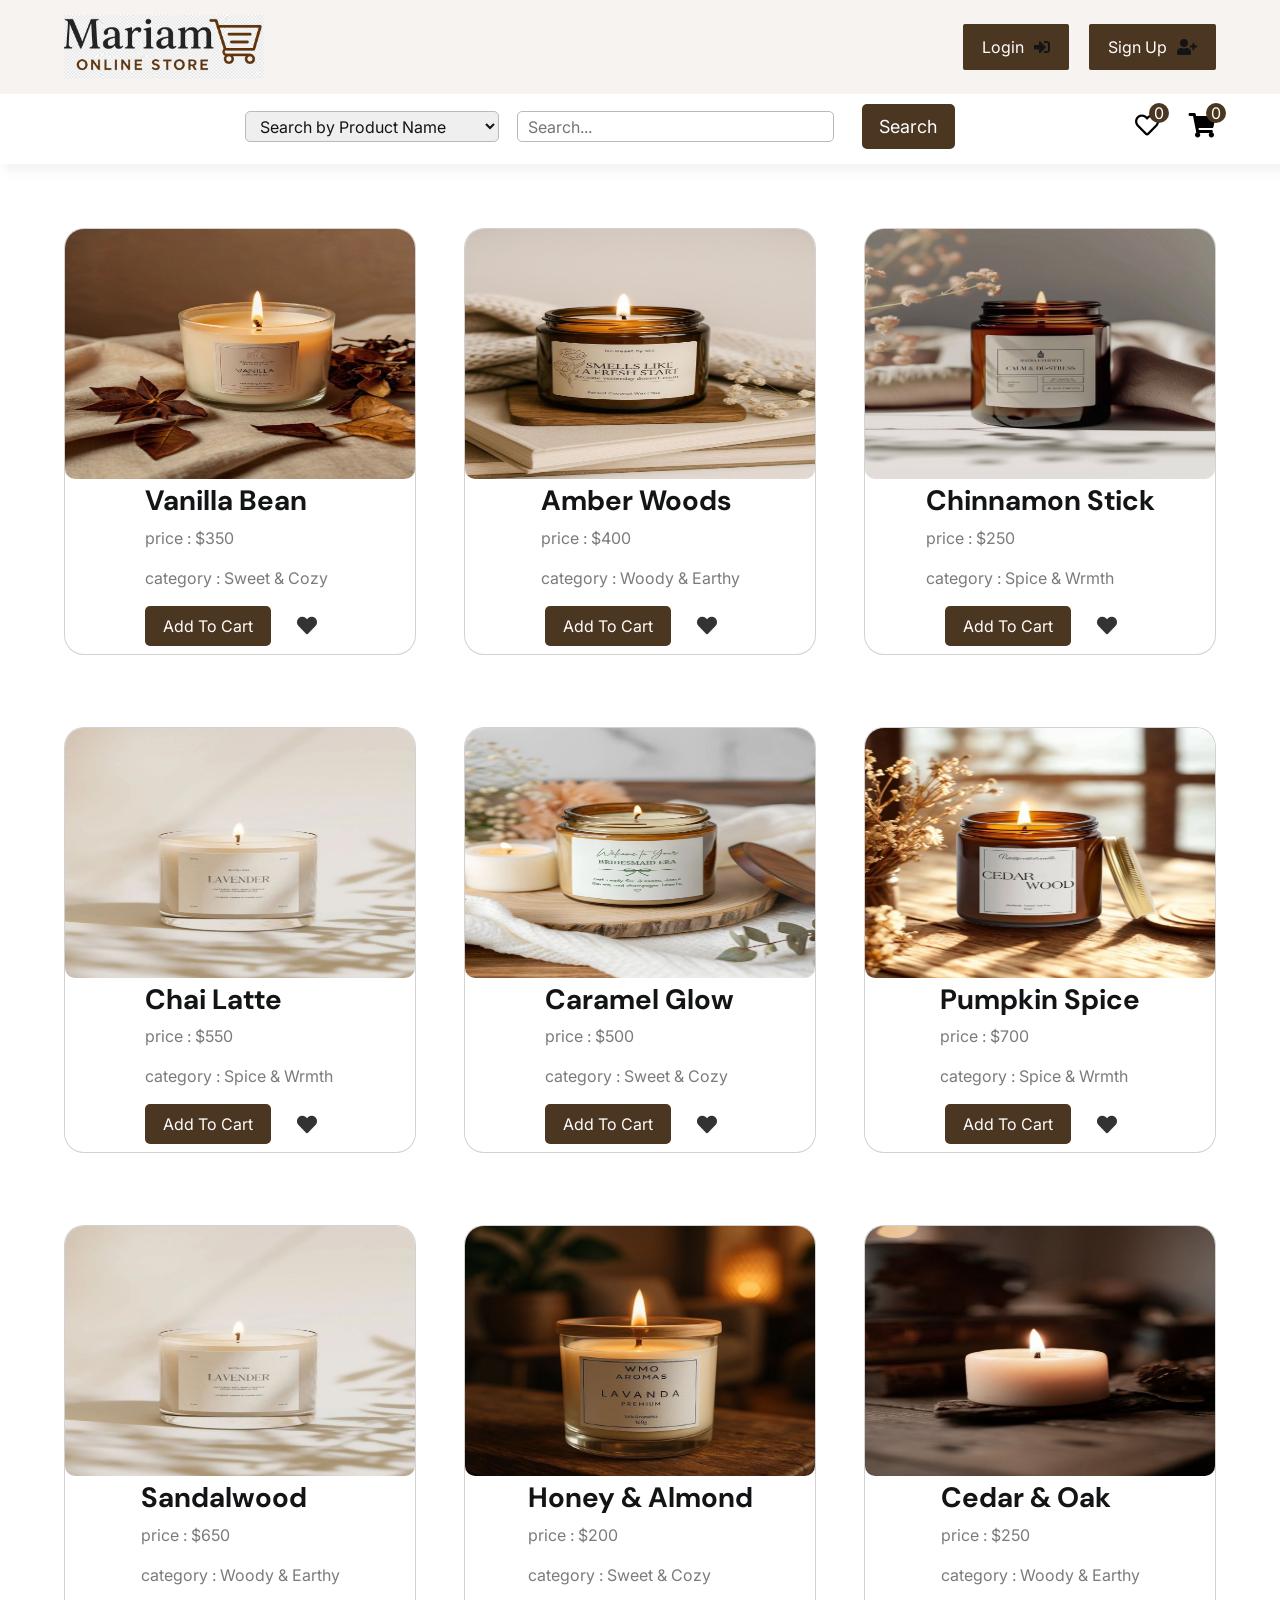
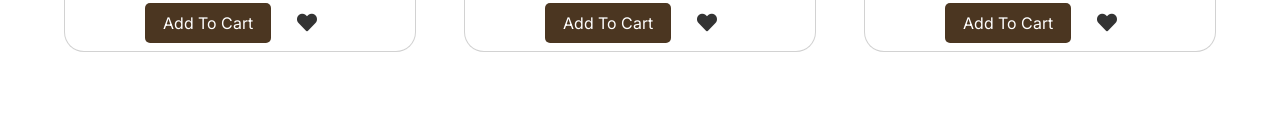
<file: index.html>
<!DOCTYPE html>
<html lang="en">
<head>
    <meta charset="UTF-8">
    <meta name="viewport" content="width=device-width, initial-scale=1.0">
    <title>Mariam || Online Store</title>
    <link href="https://cdn.jsdelivr.net/npm/bootstrap@5.0.2/dist/css/bootstrap.min.css" rel="stylesheet" crossorigin="anonymous"/>
    <link rel="stylesheet" href="css/style.css"/>
    <link rel="stylesheet" href="css/all.css"/>
</head>
<body>

<!-- Cart -->
<div class="cart">
    <div class="top_cart">
        <h3>Cart Item: <span class="count_item_cart">0</span></h3>
        <span onclick="open_close_cart()" class="close_cart"><i class="far fa-times-circle"></i></span>
    </div>
    <div class="items_in_cart" id="cart_items"></div>
    <div class="bottom_cart">
        <div class="total">
            <p class="subtotal">Subtotal</p>
            <p class="price_cart_total">$0</p>
        </div>
        <div class="button_cart">
            <a href="checkout.html" class="btn_cart btn" style="width: 120px;">Checkout</a>
            <span onclick="open_close_cart()" class="btn_car trans_bg btn">Shop More</span>
        </div>
    </div>
</div>

<!-- Header -->
<header>
    <div class="top_header">
        <div class="container" style="background-color: #f6f3f1;">
            <a href="#" class="logo"><img src="images/logo2.jpg" alt="" height="200px" width="200px"/></a>
            <div class="login_signup btns">
                <a href="login.html" class="btn" id="login_btn">Login <i class="fas fa-sign-in-alt"></i></a>
                <span id="welcome" style="display:none; font-weight: bold;"> Hello , <span id="user_name"></span></span>
                <a href="register.html" class="btn">Sign up <i class="fas fa-user-plus"></i></a>
            </div>
        </div>
    </div>
    <div class="bottom_header">
        <div class="container">
            <form action="" class="_box" onsubmit="return false;">
                <div class="search_box d-flex gap-2">
                    <select id="category" name="category">
                        <option value="Search by Product Name">Search by Product Name</option>
                        <option value="Search by category">Search by category</option>
                    </select>
                    <input type="text" id="searchInput" name="search" placeholder="Search..." required/>
                    <button type="submit">Search</button>
                </div>
            </form>
            <div class="header_icons">
                <div class="icon"><a href="#"><i class="far fa-heart"></i><span class="count count_favourit">0</span></a></div>
                <div onclick="open_close_cart()" class="icon"><a href="#"><i class="fas fa-shopping-cart"></i><span class="count count_item_header">0</span></a></div>
            </div>
        </div>
    </div>
</header>

<!-- Products Container -->
<div class="container py-5">
    <div class="row justify-content-center g-5 con">
        <!-- JS سيقوم برسم المنتجات هنا -->
    </div>
</div>

<script src="https://cdn.jsdelivr.net/npm/@popperjs/core@2.9.2/dist/umd/popper.min.js"></script>
<script src="https://cdn.jsdelivr.net/npm/bootstrap@5.0.2/dist/js/bootstrap.min.js"></script>
<script src="js/main.js"></script>
<!-- <script src="js/checkout.js"></script> -->
</body>
</html>
</file>
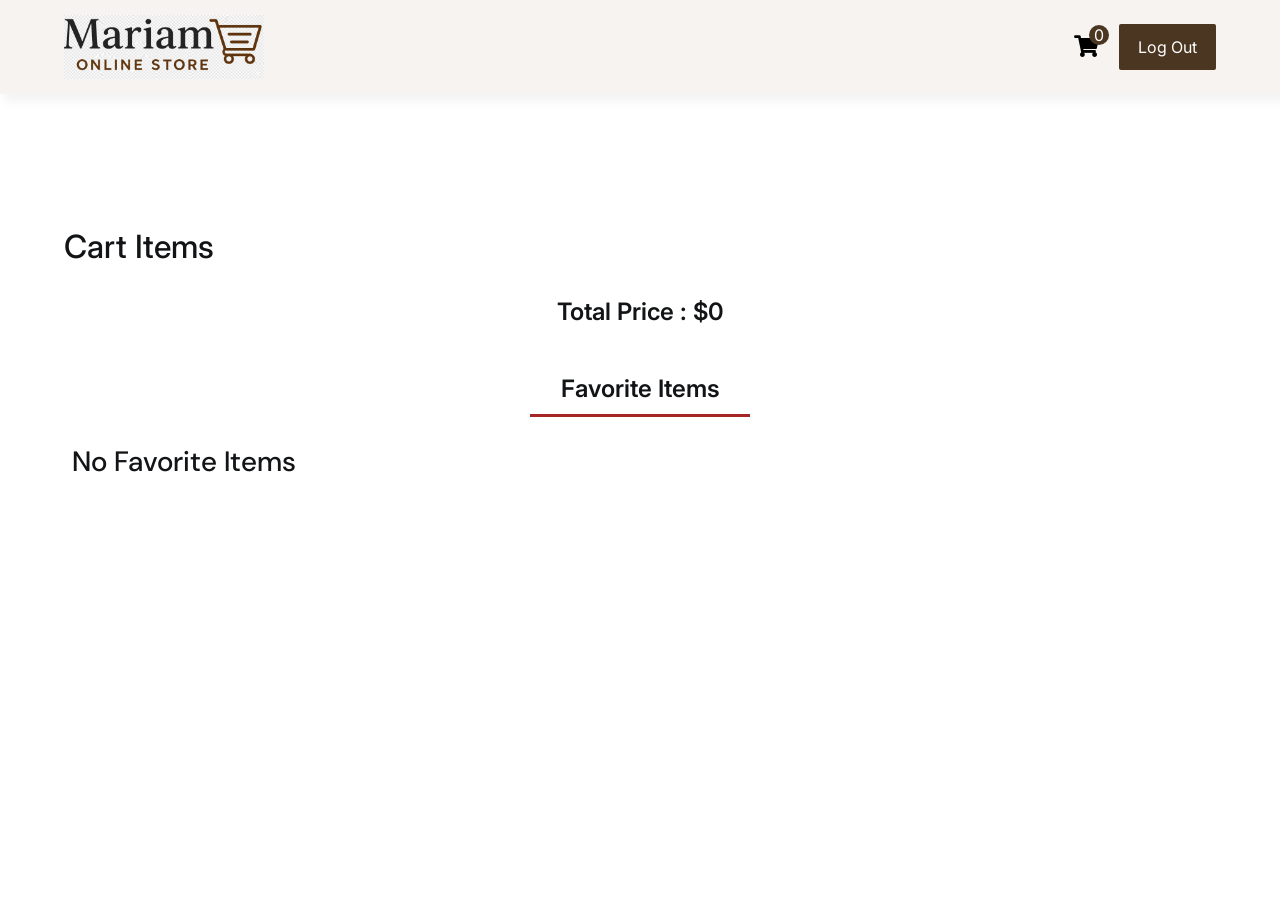
<file: checkout.html>
<!DOCTYPE html>
<html lang="en">
<head>
<meta charset="UTF-8">
<meta name="viewport" content="width=device-width, initial-scale=1.0">
<title>Mariam || Checkout</title>
<link href="https://cdn.jsdelivr.net/npm/bootstrap@5.0.2/dist/css/bootstrap.min.css" rel="stylesheet" crossorigin="anonymous"/>
<link rel="stylesheet" href="css/style.css"/>
<link rel="stylesheet" href="css/all.css"/>
</head>
<body>

<header>
    <div class="top_header">
        <div class="container" style="background-color: #f6f3f1;">
            <a href="index.html" class="logo"><img src="images/logo2.jpg" alt="" height="200px" width="200px"/></a>
            <div class="login_signup btns">
                <!-- <a href="login.html" class="btn" id="login_btn">Login <i class="fas fa-sign-in-alt"></i></a> -->
                <span id="welcome" style="display:none; font-weight:bold;">Hi <span id="user_name"></span></span>
                <div onclick="open_close_cart()" class="icon"><a href="#"><i class="fas fa-shopping-cart"></i><span class="count count_item_header">0</span></a></div>
                <a href="index.html" class="btn log_out">Log Out</a>
            </div>
        </div>
    </div>
</header>

<!-- Cart Products -->
<div class="container mt-5">
    <h2>Cart Items</h2>
    <div class="row cart_products con"></div>
    <h2 class="total_price mt-4">Total Price : $0</h2>
</div>

<!-- Favorite Items -->
<div class="container mt-5">
    <h2 class="favourite_itemes">Favorite Items</h2>
    <div id="favorites_container" class="row scroll d-flex flex-row gap-4 p-2"></div>
</div>

<script src="https://cdn.jsdelivr.net/npm/@popperjs/core@2.9.2/dist/umd/popper.min.js"></script>
<script src="https://cdn.jsdelivr.net/npm/bootstrap@5.0.2/dist/js/bootstrap.min.js"></script>
<script src="js/checkout.js"></script>
</body>
</html>
</file>
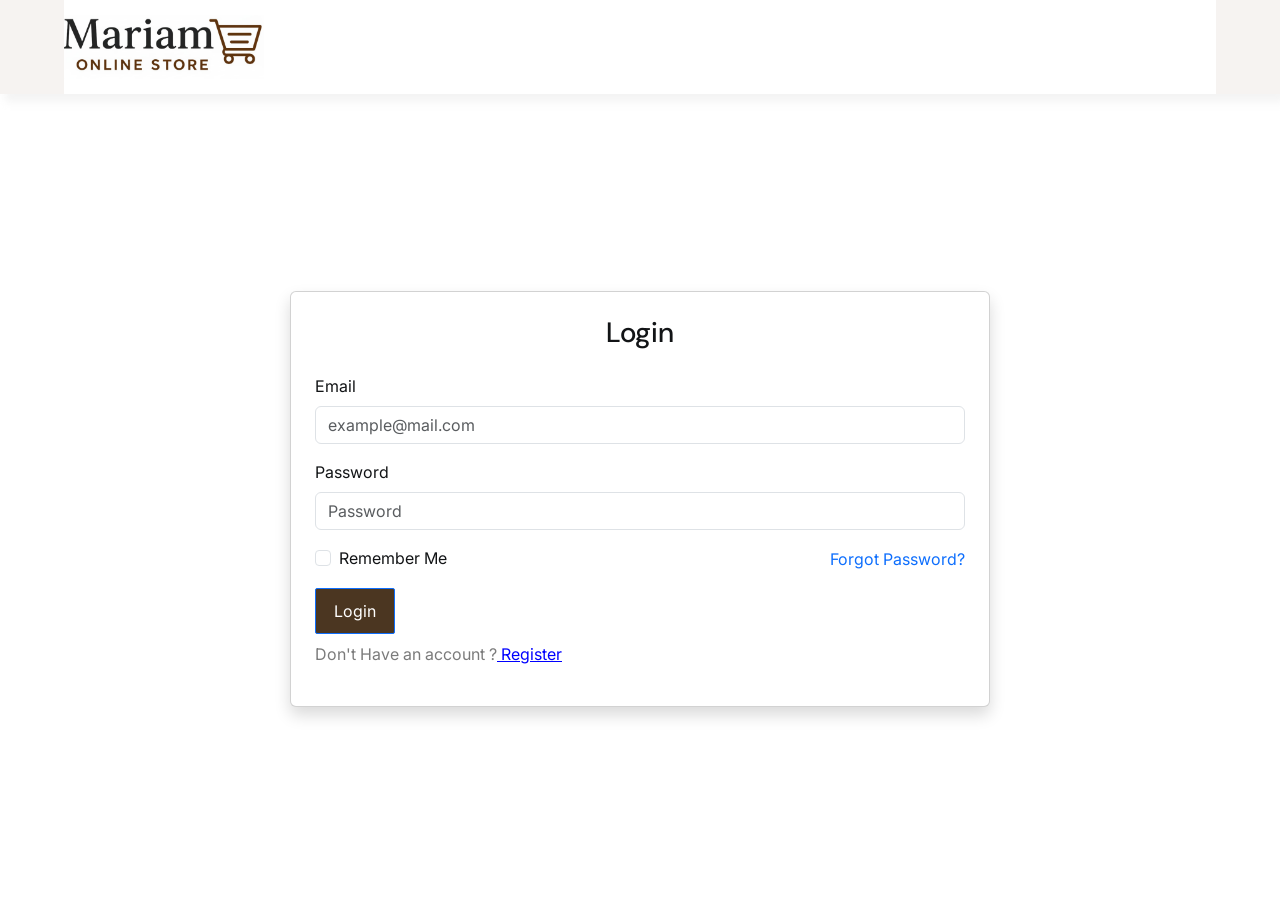
<file: login.html>
<!DOCTYPE html>
<html lang="en">
<head>
    <meta charset="UTF-8">
    <meta name="viewport" content="width=device-width, initial-scale=1.0">
    <title> Mariam || login </title>
       <link
      href="https://cdn.jsdelivr.net/npm/bootstrap@5.0.2/dist/css/bootstrap.min.css"
      rel="stylesheet"
      integrity="sha384-EVSTQN3/azprG1Anm3QDgpJLIm9Nao0Yz1ztcQTwFspd3yD65VohhpuuCOmLASjC"
      crossorigin="anonymous"
    />
    <link rel="stylesheet" href="css/style.css" />
    <link rel="stylesheet" href="css/all.css" />
</head>
<body >
    <!-- //////////////////////////////////////////// -->
          <header>
      <div class="top_header" style="  box-shadow: 5px 8px 8px #d1d1d13b;
">
        <div class="container">
          <a href="#" class="logo">
            <img src="images/logo3.jpg" alt="" height="200px" width="200px"/>
         </a>

        
          <!-- _box  -->

          <!-- login_signup  -->

            <!-- icon  -->
          </div>
          <!-- header_icons  -->
        </div>
        <!-- container  -->
      </div>
      <!-- top_header  -->
  <!-- //////////////////////////////////// -->
    <div class="d-flex justify-content-center align-items-center vh-100">
    <div class="card p-4 shadow" style="min-width: 350px; max-width: 700px; width: 100%; margin-top: -90px;">
      <h3 class="text-center mb-4">Login</h3>

      <form>
        <div class="mb-3">
          <label for="loginEmail" class="form-label">Email</label>
          <input type="email" class="form-control" id="loginEmail" placeholder="example@mail.com">
        </div>

        <div class="mb-3">
          <label for="loginPassword" class="form-label">Password</label>
          <input type="password" class="form-control" id="loginPassword" placeholder="Password">
        </div>

        <div class="d-flex justify-content-between align-items-center mb-3">
          <div class="form-check">
            <input class="form-check-input" type="checkbox" id="rememberMe">
            <label class="form-check-label" for="rememberMe">
              Remember Me
            </label>
          </div>
          <a href="#" class="text-decoration-none">Forgot Password?</a>
        </div>

        <button id="login" type="submit" class="btn btn-primary">Login</button>
        <p class="mt-2"> Don't Have an account ?<a href="register.html" style="color: blue;"> Register </a></p>
      </form>
    </div>
  </div>

    <!-- ////////////////////////// -->
 <script src="https://cdn.jsdelivr.net/npm/jquery@3.5.1/dist/jquery.slim.min.js"></script>
<script src="https://cdn.jsdelivr.net/npm/popper.js@1.16.1/dist/umd/popper.min.js"></script>
<script src="https://cdn.jsdelivr.net/npm/bootstrap@4.6.1/dist/js/bootstrap.bundle.min.js"></script>
<script src="js/login.js"></script>
</body>
</html>
</file>
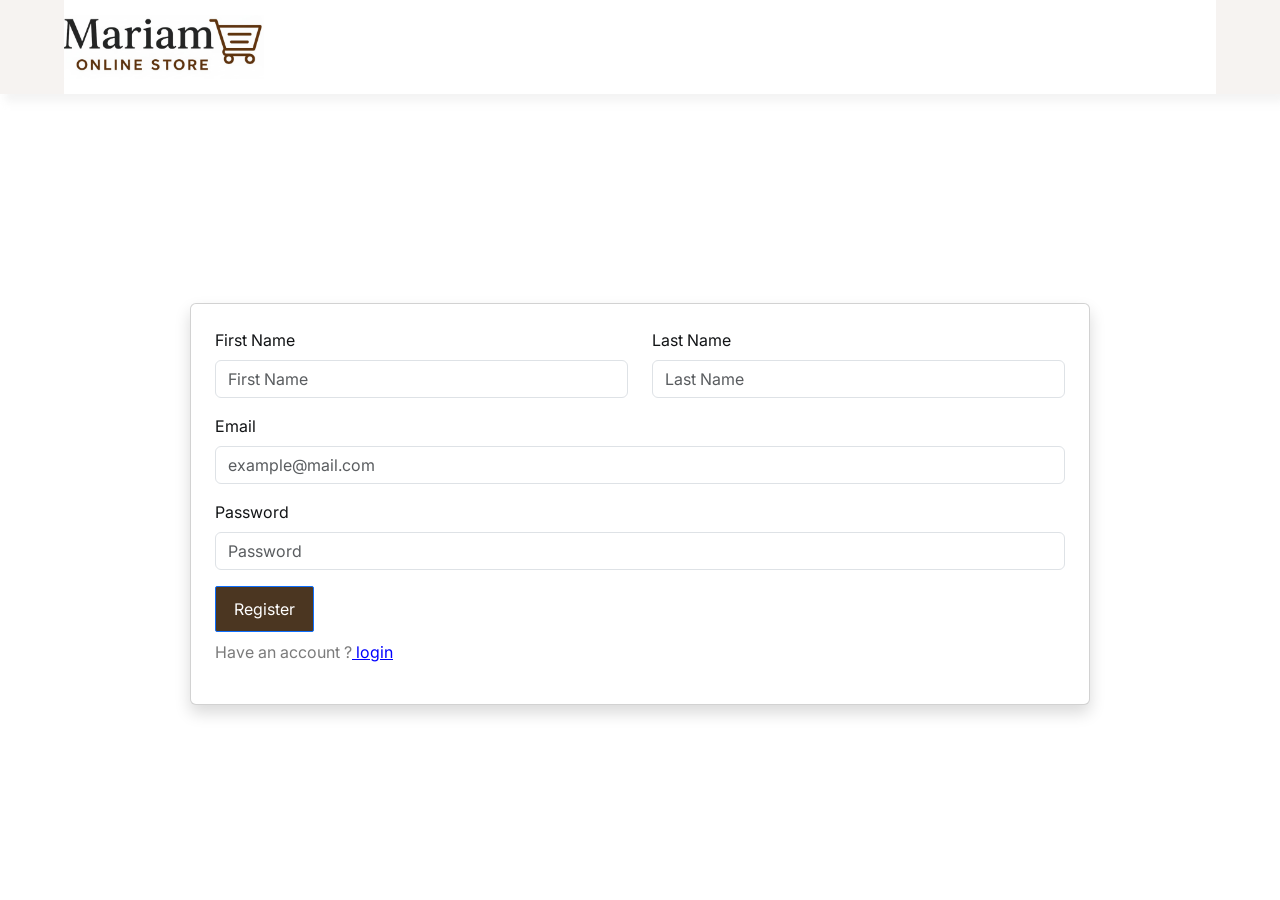
<file: register.html>
<!DOCTYPE html>
<html lang="en">
<head>
    <meta charset="UTF-8">
    <meta name="viewport" content="width=device-width, initial-scale=1.0">
    <title> Mariam || Register </title>
       <link
      href="https://cdn.jsdelivr.net/npm/bootstrap@5.0.2/dist/css/bootstrap.min.css"
      rel="stylesheet"
      integrity="sha384-EVSTQN3/azprG1Anm3QDgpJLIm9Nao0Yz1ztcQTwFspd3yD65VohhpuuCOmLASjC"
      crossorigin="anonymous"
    />
    <link rel="stylesheet" href="css/style.css" />
    <link rel="stylesheet" href="css/all.css" />
</head>
<body>
    <!-- //////////////////////////////////////////// -->
          <header>
      <div class="top_header" style="  box-shadow: 5px 8px 8px #d1d1d13b;
">
        <div class="container">
          <a href="#" class="logo">
            <img src="images/logo3.jpg" alt="" height="200px" width="200px"/>
         </a>

            <!-- icon  -->
          </div>
          <!-- header_icons  -->
        </div>
        <!-- container  -->
      </div>
      <!-- top_header  -->
       <!-- ////////////////////////////////////// -->
         <div class="d-flex justify-content-center align-items-center vh-100">
    <div class="card p-4  shadow" style="min-width: 700px; max-width: 900px; width: 100%; margin-top: -80px;">
      <!-- <h3 class="text-center mb-4">Sign Up</h3> -->
      <form>
        <div class="row mb-3">
          <div class="col">
            <label for="firstName" class="form-label">First Name</label>
            <input type="text" class="form-control" id="firstName" placeholder="First Name">
          </div>
          <div class="col">
            <label for="lastName" class="form-label">Last Name</label>
            <input type="text" class="form-control" id="lastName" placeholder="Last Name">
          </div>
        </div>
        <div class="mb-3">
          <label for="email" class="form-label">Email</label>
          <input type="email" class="form-control" id="email" placeholder="example@mail.com">
        </div>
        <div class="mb-3">
          <label for="password" class="form-label">Password</label>
          <input type="password" class="form-control" id="password" placeholder="Password">
        </div>
        <button id="sign_up" type="submit" class="btn btn-primary">Register</button>
        <p class="mt-2">Have an account ?<a href="login.html" style="color: blue;"> login </a></p>
      </form>
    </div>
  </div>


    <!-- ////////////////////////// -->
<script src="https://cdn.jsdelivr.net/npm/jquery@3.5.1/dist/jquery.slim.min.js"></script>
<script src="https://cdn.jsdelivr.net/npm/popper.js@1.16.1/dist/umd/popper.min.js"></script>
<script src="https://cdn.jsdelivr.net/npm/bootstrap@4.6.1/dist/js/bootstrap.bundle.min.js"></script>
<script src="js/register.js"></script>
</body>
</html>
</file>
<file: css/style.css>
@import url('https://fonts.googleapis.com/css2?family=DM+Sans:ital,opsz,wght@0,9..40,100..1000;1,9..40,100..1000&family=Inter:ital,opsz,wght@0,14..32,100..900;1,14..32,100..900&display=swap');
/* لإزالة أي مسافات افتراضية من الصفحة */
* {
  margin: 0;
  padding: 0;
  box-sizing: border-box;
  list-style: none;
  text-decoration: none;
  font-family: "Inter" , sans-serif;
  color: #121416;
}

/* تأكيد إن الصفحة نفسها مافيهاش فراغ */
html, body {
  margin: 0;
  padding: 0;
  height: 100%;
}
body{
  padding-top: 180px;
   list-style: none;
  text-decoration: none;
  /* padding: 0;
  margin: 0; */
}
/* إزالة أي مسافة من الهيدر أو العناصر اللي فوق */
header, .top_header, .container {
  margin: 0;
  padding: 0;
}
header, .top_header{
    background-color: #f6f3f1;
    z-index: 20000;
}
header, .top_header .container{
    background-color: #f6f3f1;
}
/* إصلاح سلوك الصورة */
img {
  max-width: 100%;
  height: auto;
}
input ,select ,button{
  border: none;
  outline: none;
}
.btns{
  display: flex;
  align-items: center;
  gap: 20px;
}
.btn{
  padding: 10px 18px;
  text-transform: capitalize;
  border-radius: 2px;
  cursor: pointer;
 background-color: #4b3621;
  color: #fff;
  display: flex;
  align-items: center;
  gap: 10px;
  transition: .3s;
}
.btn:hover{
  scale: 1.1;
}
p{
color:#7b7b7b;
}
h1,h1,h3,h4,h5,h6{
  color: #121416;
  font-family: "DM sans",sans-serif;
}
.container{
  width: 90%;
  margin: auto;
  max-width: 1350px;
}
@media( max-width: 1350px){
.container{
  width: 90%;
 }
}
/*start header*/
header{
  background-color: #fff;
  top: 0;
  right: 0;
  left: 0;
  position: fixed;
  box-shadow: 5px 8px 8px #d1d1d13b;
  z-index: 10;}
header .top_header .container{
  display: flex;
  align-items: center;
  justify-content: space-between;
  padding: 15px 0;
  background-color: #fff;
}
._box{
  display: flex;
}
header .bottom_header .search_box{
  width: 700px;
  display: flex;
  align-items: center;
  border-radius: 2px;
  margin-left: 10px;
  justify-content: center;
  /* background-color: #fff5f5; */
}
.search_box select{
    border: 2px solid #b9b9b9;
}
header .top_header .search_box input{
  height: 100px;
  width: 600px;
  padding: 5px 15px 5px 10px;
  border: 2px solid #b9b9b9;
  /* background-color:#fff5f5 ; */
}
header .bottom_header .search_box .select_box{
  position: relative;
  
}
header  .search_box .select_box::after{
  content: "";
  position: absolute;
  top: 50%;
  transform: translateY(-50%);
  right: 0;
  width: 2px;
  height: 70%;
  background-color: #b9b9b9;
}
header .bottom_header .search_box select{
  height: 55px;
  width: 270px;
  outline: none;
  border: none;
  /* background-color:#fff5f5 ; */
  font-size: 16px;
  cursor: pointer;
  padding-left: 10px;
  margin-right: 10px;
}
header .search_box select option{
  font-size: 15px;
}
header .bottom_header .search_box  button{
  height: 45px;
  width: 210px;
  /* background-color: #e98441; */
  font-size: 18px;
  cursor: pointer;
  margin-left: 20px;
}
header .bottom_header .search_box  button i{
  color: #fff;
}
header .bottom_header .header_icons {
display: flex;
gap: 30px;
}
header .bottom_header .header_icons .icon {
  position: relative;
  cursor: pointer;
}
header .bottom_header .header_icons .icon i{
  font-size: 24px;
}
header .bottom_header .header_icons .icon .count{
position: absolute;
top: -10px;
right: -10px;
width: 20px;
height: 20px;
text-align: center;
line-height: 20px;/* بتكون نفس الطول عشان يتوسطن في النص بلظبط*/
color: #fff;
background-color: #4b3621;
border-radius: 100%;
}
.icon i{
  color: black;
}
/* bottom header */
.category_btn i{
  color: #fff;
}
header .bottom_header{
  /* background-color: #b9b9b9; */
  height: 70px;
}
header .bottom_header .container{
    display: flex;
  align-items: center;
  justify-content: space-between;
  padding-top: 10px;
}
header .bottom_header nav{
  display: flex;
  align-items: center;
  gap: 50px;
  height: 60px;

}
header .bottom_header .category_nav{
  width: 220px;
  position: relative;
  height: 100%;
}
header .bottom_header .category_nav .category_btn{
  height:100%;
  width: 100%;
  border-radius: 0;
  justify-content: space-between;
  display: flex;
  align-items: center;
  padding: 0 15px;
  cursor: pointer;
  background-color: #e98441;
}
header .bottom_header .category_nav .category_nav_list{
  position: absolute;
  top: 100%;
  left: 0;
  width: 100%;
  background-color: #fff;
  border: 1px solid #999;
  display: flex;
  flex-direction: column;
  border-top: 0;
  clip-path: polygon(0 0 ,100% 0, 100% 0 ,0 0);
  transition: .03s ease-in-out;
}
header .bottom_header .category_nav .category_nav_list.active{
  clip-path: polygon(0 0 ,100% 0, 100% 100% ,0 100%);
    transition: .03s ease-in-out;
}
header .bottom_header .category_nav .category_nav_list a{
  padding: 14px;
  border-bottom: 1px solid #999 ;
  font-size: 14px;
  color: #121416;
}
header .bottom_header .category_nav .category_nav_list a:last-child{
  border-bottom: 0;
}
header .bottom_header .category_nav .category_nav_list a:hover{
  background-color: #d0d0d0;
}

header .bottom_header .category_nav .category_btn p{
  color: #fff;
  font-weight: 600px;
  font-size: 15px;
}
header .bottom_header .category_nav .category_btn{
  color: #fff;
}
header .bottom_header .nav_links{
  display: flex;
  gap: 35px;

}
header .bottom_header .nav_links li a{
  transition: .3s;
  color: #121416;
}
header .bottom_header .nav_links li a:hover{
  color: #e98441;
}
header .bottom_header .nav_links .active a {
  color: #e98441;
}
._box{

    margin: auto;
}
._box .search_box{
  width: 100%;
  
}
._box .search_box input{
  /* width: 100%; */
  border: 1px solid #b9b9b9;
  height: 70%;
  width: 100%;
  padding-left: 10px;
  border-radius: 5px;

}
._box .search_box #category{
      border: 1px solid #b9b9b9;
  height: 70%;
  width: 80%;
  padding-left: 10px;
  border-radius: 5px;
  margin-left: -10px;
}
.search_box button{
  height: 50px;
  width: 150px;
 background-color: #4b3621;
  color: #fff;
  border-radius: 5px;
  cursor: pointer;
  margin-left: 10px;
}
.btn:hover{
    color: #fff;
}
.candels{
    transition: .1s;
}
.candels:hover{
   top: -10px;

   border: 2px solid #4b3621;
   border-radius: 10px;
}
/* ////////////////////////start cart/////////////// */
.cart img{
    width: 70px;}
.cart{
    position: fixed;
    top: 0;
    right: -350px;
    bottom: 0;
    z-index: 1100;
    background-color:#fff;
    border-left: 1px solid #ccc;
    width: 350px;
    padding: 30px;
    display: flex;
    flex-direction: column;
    justify-content: space-between;
    transition: .03s ease-in-out;
    /* height: 200px;
    object-fit: cover; */
}
.cart.active{
right: 0;
}
.cart .top_cart{
    display: flex;
    align-items: center;
    justify-content: space-between;
}
.cart .close_cart i{
    cursor: pointer;
    font-size: 35px;
}
.cart .top_cart h3{
    font-size: 18px;
}
.cart .top_cart h3 span{
    color:#121416;
}
.cart .items_in_cart{
    padding: 20px 0;
    border-block: 1px solid #ccc;
    margin-block: 20px;
    height: 100%;
    overflow-y: auto; 
}
.cart .items_in_cart .item_cart{
    display: flex;
    align-items: center;
    gap: 20px;
    justify-content: space-between;
     /* padding: 15px; */
     height: 125px;
    border-bottom: 1px solid #ccc;
    padding-bottom: 5px;
}
.cart .items_in_cart .item_cart:last-child{
    border-bottom: 0;
    margin-bottom: 0;
}
.cart .items_in_cart .item_cart img{
    width: 80px;
}
.cart .items_in_cart .item_cart h4{
    margin-bottom: 10px;
    font-weight:500;
    font-size: 14px;
    overflow: hidden;
    text-overflow: ellipsis;
    display: -webkit-box;
    /* -webkit-line-clamp: 2; */
    -webkit-box-orient: vertical;
}   
.cart .items_in_cart .item_cart .delete_item i{
    cursor: pointer;
    font-size: 20px;
    /* color: #e98441; */
    transition: .3s;
    width: 30px;
    height: 20px;
}
.cart .items_in_cart .item_cart .delete_item i:hover{
    color: red;
}   
.cart .items_in_cart .item_cart .quantity_contol{
    display: flex;
    align-items: center;
    gap: 5px;
    margin-top: 5px;
}
.cart .items_in_cart .item_cart .quantity_contol span{
    font-size: 18px;
    min-width: 40px;
    display: flex;
    align-items: center;
    justify-content: center;

}
.cart .items_in_cart .item_cart .quantity_contol button{
    width: 27px;
    height: 27px;
    display: flex;
    align-items: center;
    justify-content: center;
    /* background-color: #e98441;
    color: #fff; */
    font-size: 20px;
    cursor: pointer;
    border-radius: 2px;
    border: 1px solid #ccc ; 
}
.cart .bottom_cart .total{
    display: flex;
    align-items: center;
    justify-content: space-between;
    font-size: 18px;
    font-weight: 600;
    margin-bottom: 30px;
}
.cart .bottom_cart .price_cart_total{
    color:#4b3621 ;  
}
.cart .bottom_cart .button_cart{
    display: flex;
    gap: 20px;
}
.cart .bottom_cart .button_cart .btn_cart{
    width: 100%;
    justify-content: center;
    text-transform: uppercase;
    border: 2px solid #4b3621;
    cursor: pointer;
    transition: .3s;
    border-radius: 5px;

}
.cart .bottom_cart .button_cart .trans_bg{
    background: transparent;
    background-color:#e3d9d9;
    color: #121416;
     border: 2px solid #4b3621;
     border-radius: 5px;
}
.btn_add_cart.in-cart {
    background-color:#8a8a91 !important;   
    color: #121416;          /* أبيض */
    border: none !important;

}
.btn_add_cart.active{
  pointer-events: none;
  background-color: red !important;
}
/* // //////////////////////// CSS for favorite //////////////////////// */
.favorited i {
    color: red;
}

/* responseve */
/* @media ( max-width: 991px){
  header .bottom_header .search_box{
    width: 500px;
  }
  header .bottom_header .search_box input{
    width: 400px;
  }
  header .bottom_header .search_box select{
    width: 200px;
    flex-wrap: wrap; 
  }
 
  header .bottom_header .icon i{
    font-size: 20px;
    flex-wrap: wrap;
  }
} */
ul#user_info {
    display: none;
}
 /* ////////////icon style checkout.html////////////// */
 .icon {
    position: relative;
    cursor: pointer;
  }
  .icon a i{
    font-size: 22px;
  }
.icon .count {
    position: absolute;
    top: -10px;
    right: -10px;
    width: 20px;
    height: 20px;
    text-align: center;
    line-height: 20px;
    color: #fff;
    background-color: #4b3621;
    border-radius: 100%;
}

/* ////////////////////////////////////////////// */
.total_price{
    text-align: center;
    margin-top: 20px;
    margin-bottom: 20px;
    font-size: 24px;
    font-weight: 600;
    color:#121416;
}
.favourite_itemes{
    text-align: center;
    margin-top: 20px;
    margin-bottom: 20px;
    font-size: 24px;
    font-weight: 600;
    color:#121416;
}
.favourite_itemes::after{
    content: "";
    display: block;
    width: 220px;
    height: 3px;
    background-color:rgb(168, 37, 37);
    margin: 10px auto 0 auto;
}
.scroll{
    overflow-x: auto;
    white-space: nowrap;
    padding-bottom: 10px;
    scrollbar-width: thin;
}

.delete_item{
 width: 30px;
 height: 30px;
 text-align: center;
 padding: 10px 10px;
  border-radius: 5px;
}
.increase_quantity, .decrease_quantity{
    width: 30px;
    height: 30px;
    text-align: center;
    padding: 5px 10px;
    cursor: pointer;
    border-radius: 5px;
    border: 1px solid #ccc ;
    background-color: #4b3621;
    color: #fff;
}
.decrease_quantity_checkout , .increase_quantity_checkout{
    width: 30px;
    height: 30px;
    text-align: center;
    padding:  0px;
    cursor: pointer;
    border-radius: 5px;
    border: 1px solid #ccc ;
    background-color: #4b3621;
    color: #fff;
}
.remove_btn_checkout{
  margin-left: 60px;
  background-color: rgb(168, 37, 37);
  color: #fff;
  width: 160px;
  height: 35px;
  border-radius: 5px;
  /* margin-top: -200px; */
  position: absolute;
}
.colect{
display: flex;
flex-direction: row;
align-items: center;
justify-content:space-between;
}
.btn_add_cart{
  text-align: center;
}
.body_login{
  background-color: #f6f3f1;
}
/* //////////////////////////////////////////// */
.pic_card{
  overflow: hidden;
}
.pic_card:hover{
border: 2px solid #4b3621;
box-shadow: #4b3621 2px 2px 15px;
top: 2px;
}
.btn_add_cart{
  width: auto;
  height: 40px;
  border:none;
  border-radius: 5px;
}
.btn_fav{
  padding-bottom: 9px;
}
.fw-bold{
  padding-top: 5px;
}
</file>
